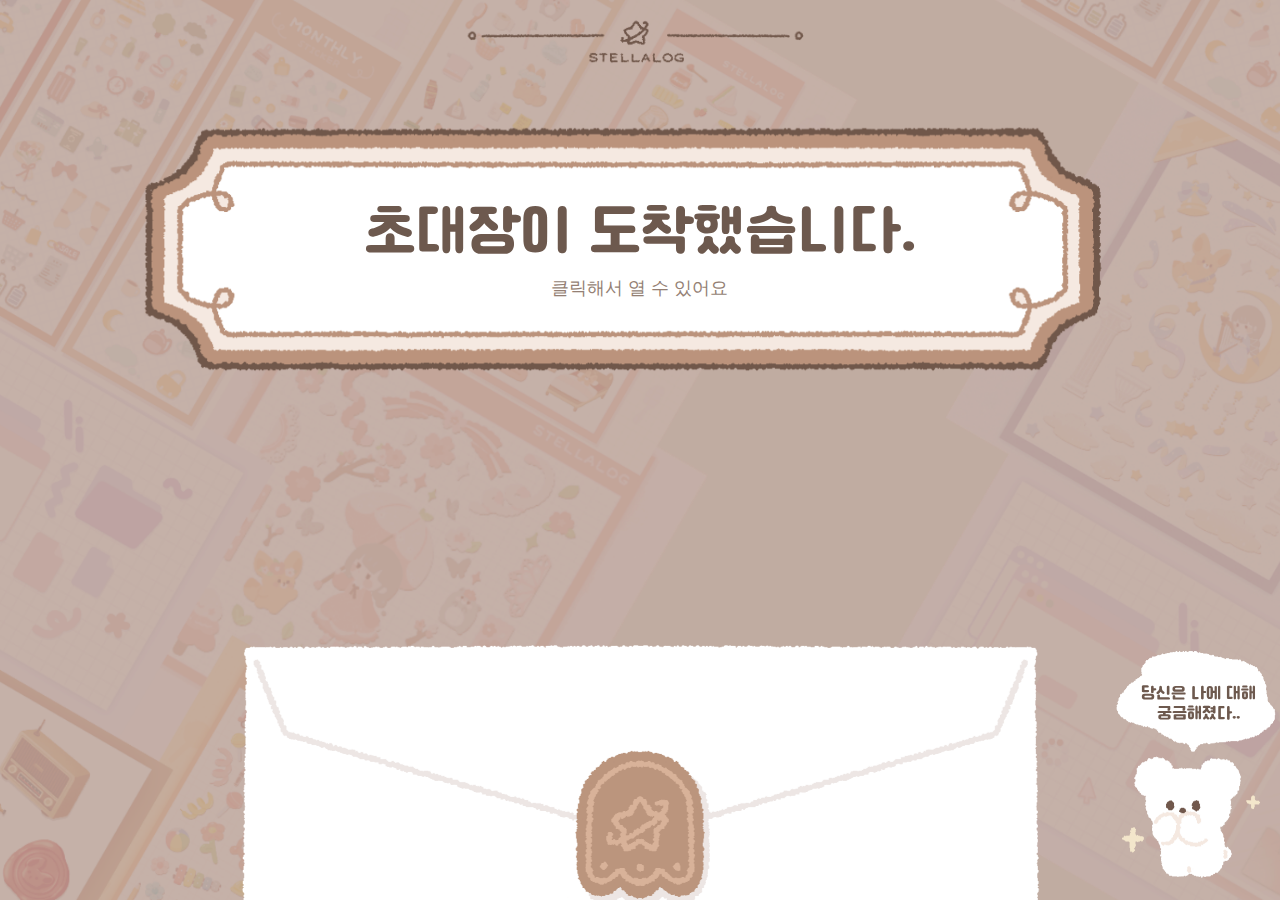
<file: index.html>
<!DOCTYPE html>
<html>
  <head>
    <link href="./images/stellalog_icon.png" rel="shortcut icon" type="image/x-icon" />
    <meta charset="UTF-8" />
    <link rel="stylesheet" href="./css/style.css" />
    <title>웨..디?</title>
  </head>

  <body>
    <img src="./images/logo.png" class="logo" />
    <div class="moving_title">
      <div class="text">
        초대장이 도착했습니다.
        <div class="tmi">클릭해서 열 수 있어요</div>
      </div>
      <img src="./images/Invite me.png" id="title" />
    </div>
    <a href="./html/unpack.html">
      <img src="./images/Pocket image.png" id="pack" class="pocket" />
    </a>

    <div>
      <img src="./images/talking.png" class="talking" />
      <div class="script">
        당신은 나에 대해<br />
        궁금해졌다..
      </div>
    </div>
  </body>
</html>
</file>
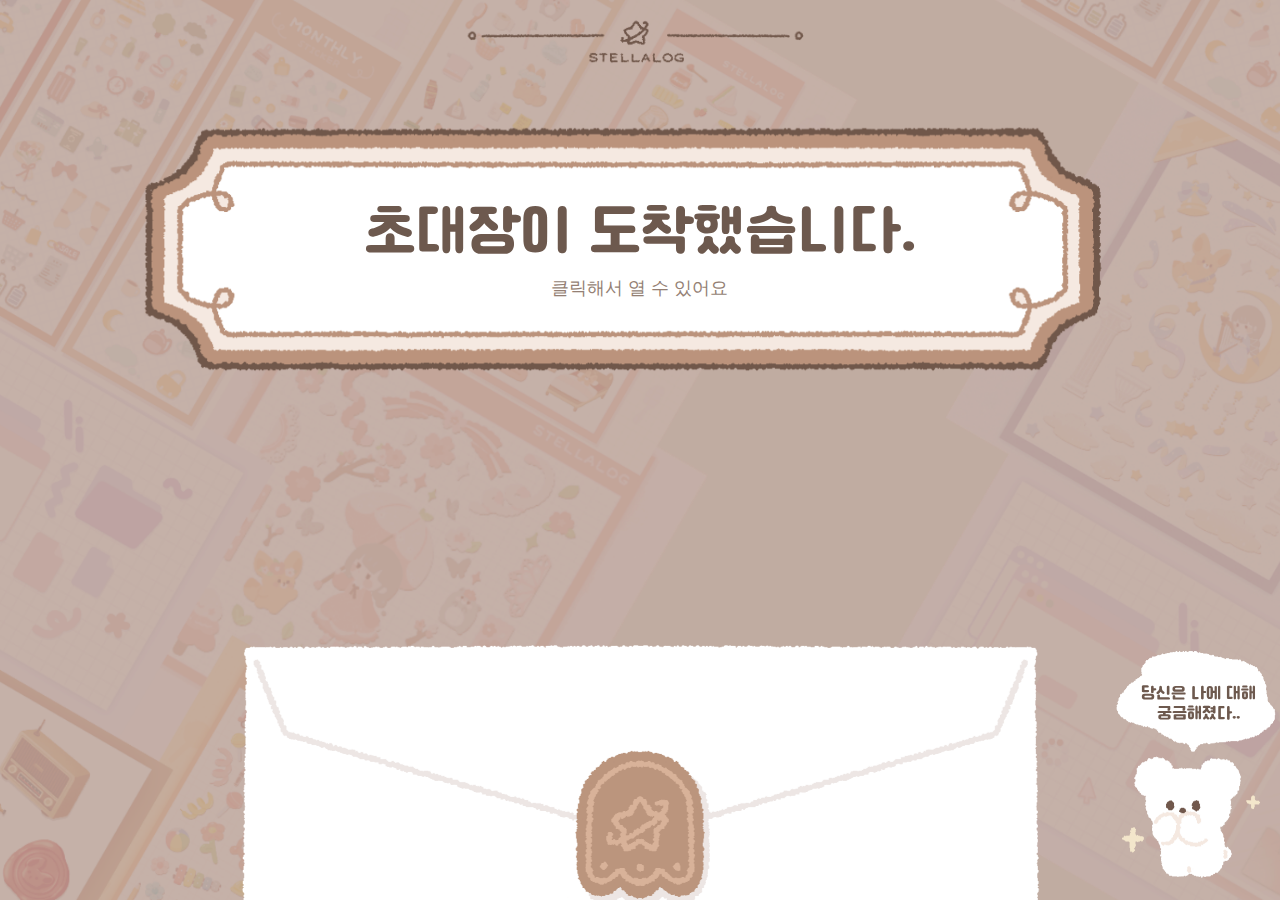
<file: html/index.html>
<!DOCTYPE html>
<html>
  <head>
    <link href="../images/stellalog_icon.png" rel="shortcut icon" type="image/x-icon" />
    <meta charset="UTF-8" />
    <link rel="stylesheet" href="../css/style.css" />
    <title>웨..디?</title>
  </head>

  <body>
    <img src="../images/logo.png" class="logo" />
    <div class="moving_title">
      <div class="text">
        초대장이 도착했습니다.
        <div class="tmi">클릭해서 열 수 있어요</div>
      </div>
      <img src="../images/Invite me.png" id="title" />
    </div>
    <a href="./unpack.html">
      <img src="../images/Pocket image.png" id="pack" class="pocket" />
    </a>

    <div>
      <img src="../images/talking.png" class="talking" />
      <div class="script">
        당신은 나에 대해<br />
        궁금해졌다..
      </div>
    </div>
  </body>
</html>
</file>
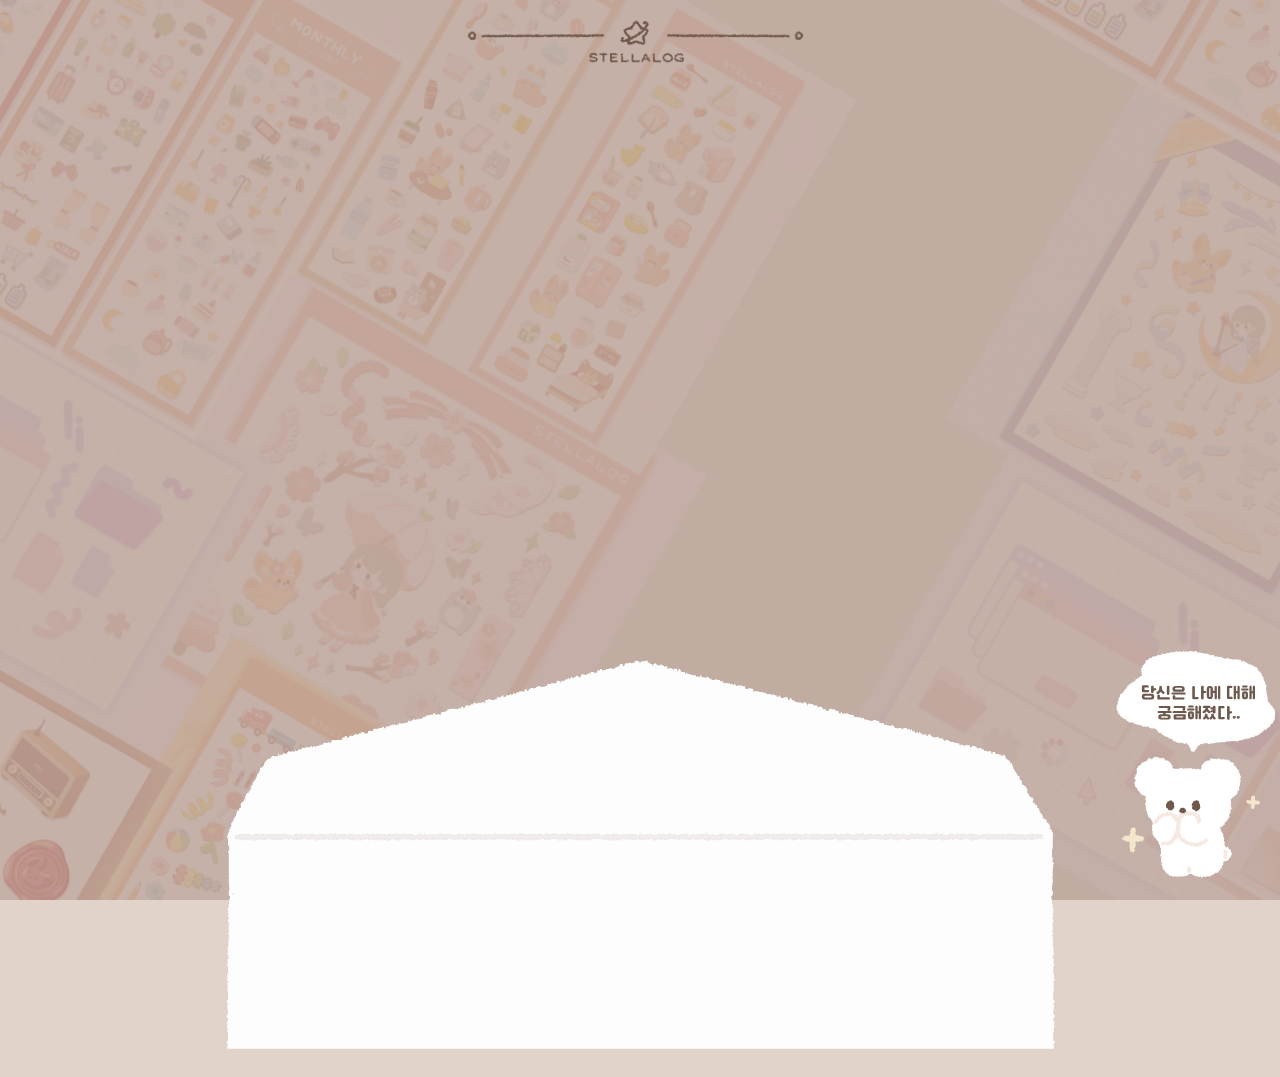
<file: html/unpack.html>
<!DOCTYPE HTML>
<html>
  <head>
    <link href="../images/stellalog_icon.png" rel="shortcut icon" type="image/x-icon">
    <link rel="preconnect" href="https://fonts.googleapis.com">
    <link rel="preconnect" href="https://fonts.gstatic.com" crossorigin>
    <link href="https://fonts.googleapis.com/css2?family=Oleo+Script+Swash+Caps&display=swap" rel="stylesheet">
    <link rel="preconnect" href="https://fonts.googleapis.com">
    <link rel="preconnect" href="https://fonts.gstatic.com" crossorigin>
    <link href="https://fonts.googleapis.com/css2?family=Noto+Sans+KR:wght@500&display=swap" rel="stylesheet">
    <meta charset="UTF-8" />
    <link rel="stylesheet" href ="../css/style.css">
    <title>웨..디!!!</title>
  </head>
    <img src="../images/bottom_pocket.png" class="pocket" id="bot">
    <img src="../images/logo.png" class="logo">
    <img src="../images/pocket.gif" class="pocket">
      <div class="letterbox about_me">

        <div class="set">
          <img src="../images/logo.png">
          <h1 class="title">welcome !</h1>
          <div class="invite">웨디의 방에 오신 여러분들을 환영합니다.</div>
          <div class="tmi">크루분들을 초대한 저는...</div>
          <p><img src="../images/profile.png" id="profile"></p>
          <div class="info">우아한 테크코스 6기<br/>후론트라라엔드 웨디(박세현)입니다.<br/><br/></div>
        </div>

        <div class="set">
          <img src="../images/start.png">
          <h1 class="title">about me !</h1>
          <div class="info">이름은 별의 커비에 나오는 웨이들디<img src="../images/waddleD.webp" height="80"/>에서 따왔습니다.<br/>
            멍청하고 귀엽게 생겨서 좋아합니다 ☺️<br/>
            그리고 평소에 "왜지????" 라고 자주 말해서 더 의미부여를 해봤습니다..<br/><br/>
            MBTI : ISFP <span class="tmi">눕는거사랑함+평화추구+매일 "그럴 수 있지" 달고살아요</span><br/>
            거주지: 신당역<span class="tmi">2호선 30분 타고감니다</span></div>
          <img src="../images/end.png">
        </div>

        <div class="set">
          <img src="../images/start.png">
          <h1 class="title">movies !</h1>
          <table class="movies">
            <thead>
              <tr>
                <th>순위</th>
                <th>제목</th>
                <th>포스터<br/>(클릭시 이동)</th>
                <th>줄거리</th>
              </tr>
            </thead>
            <tbody>
              <tr>
                <td class="movieTier">1</td>
                <td class="movieTitle">월-E</td>
                <td>
                  <a target="_blank" href="https://search.naver.com/search.naver?where=nexearch&sm=tab_etc&mra=bkEw&pkid=68&os=1802772&qvt=0&query=%EC%98%81%ED%99%94%20%EC%9B%94-E">
                    <img class='movieImage' src="../images/월e.jpeg"/>
                  </a>
                </td>
                <td class="description">텅 빈 지구에 홀로 남아 수백 년이란 시간을 외롭게 일만 하며 보내던 월-E (WALL-E: Waste Allocation Load Lifter Earth-Class, 지구 폐기물 수거-처리용 로봇). 그런 그가 매력적인 탐사 로봇 ‘이브’와 마주친 순간, 잡동사니 수집만이 낙이던 인생에도 소중한 목표가 생긴다.</td>
              </tr>
              <tr>
                <td class="movieTier">2</td>
                <td class="movieTitle">인터스텔라</td>
                <td>
                  <a target="_blank" href="https://search.naver.com/search.naver?where=nexearch&sm=tab_etc&mra=bkEw&x_csa=%7B%22isOpen%22%3Atrue%7D&pkid=68&os=1783161&qvt=0&query=%EC%9D%B8%ED%84%B0%EC%8A%A4%ED%85%94%EB%9D%BC%20%EC%A0%95%EB%B3%B4">
                    <img class='movieImage' src='../images/inter.jpeg'/>
                  </a>
                </td>
                <td class="description">세계 각국의 정부와 경제가 완전히 붕괴된 미래가 다가온다. 지난 20세기에 범한 잘못이 전 세계적인 식량 부족을 불러왔고, NASA도 해체되었다. 이때 시공간에 불가사의한 틈이 열리고, 남은 자들에게는 이 곳을 탐험해 인류를 구해야 하는 임무가 지워진다. 사랑하는 가족들을 뒤로 한 채 인류라는 더 큰 가족을 위해, 그들은 이제 희망을 찾아 우주로 간다. 그리고 우린 답을 찾을 것이다. 늘 그랬듯이…

                </td>
              </tr>
              <tr>
                <td class="movieTier">3</td>
                <td class="movieTitle">짱구는 못말려 극장판: 태풍을 부르는 노래하는 엉덩이 폭탄!</td>
                <td>
                  <a target="_blank" href="https://ko.wikipedia.org/wiki/%EC%A7%B1%EA%B5%AC%EB%8A%94_%EB%AA%BB%EB%A7%90%EB%A0%A4_%EA%B7%B9%EC%9E%A5%ED%8C%90:_%ED%83%9C%ED%92%8D%EC%9D%84_%EB%B6%80%EB%A5%B4%EB%8A%94_%EB%85%B8%EB%9E%98%ED%95%98%EB%8A%94_%EC%97%89%EB%8D%A9%EC%9D%B4_%ED%8F%AD%ED%83%84!">
                    <img class='movieImage' src='../images/jjang.jpeg'/>
                  </a>
                </td>
                <td class="description">어느 날 오키나와 바닷가로 피서를 온 노하라 일가와 시로. 그런데 물 근처에서 놀던 시로는 정체모를 물체를 발견했고, 그것이 바위에 올라가 엉덩이춤을 추고 있던 신노스케에게 향하자 위기를 감지하고는 재빨리 신노스케를 밀쳐냈다. 그리고 물체는 시로의 엉덩이에 장착되었다. </td>
              </tr>
              <tr>
                <td class="movieTier">4</td>
                <td class="movieTitle">컨택트</td>
                <td>
                  <a target="_blank" href="https://search.naver.com/search.naver?sm=tab_hty.top&where=nexearch&ssc=tab.nx.all&query=%EC%BB%A8%ED%83%9D%ED%8A%B8&oquery=%EC%BB%A8%ED%83%9D%ED%8A%B8&tqi=iPfMmdqVOZCsscPwkqwssssst6h-031557">
                    <img class='movieImage' src='../images/contact.jpeg'/>
                  </a>
                </td>
                <td class="description">앨리 애로위(Dr. Eleanor Arroway: 조디 포스터 분)는 어린 시절, 밤마다 모르는 상대와 교신을 기다리며 단파 방송에 귀를 기울이던 소녀였다. 어려서 돌아가신 어머니의 얼굴 조차 모르고, 자신의 관심 분야를 적극적으로 지원해 주던 아버지 마저 돌아가신 후, 그녀는 자신이 찾고자 하는 절대적인 진리의 해답은 과학에 있다고 믿게 된다. 어려서부터 수학과 과학에 천부적인 재능을 보인 그녀는 대학을 모두 장학금으로 졸업한 수재 과학도가 된다. 그녀는 ‘이 거대한 우주에 우리만 존재한다는 것은 공간의 낭비다’라는 신념으로, 진리 탐구의 영역을 우주로 넓혀 외계 생명체의 존재를 찾아내는 것을 궁극적 삶의 목표로 삼게 된다. </td>
              </tr>
              <tr>
                <td class="movieTier">5</td>
                <td class="movieTitle">가타카</td>
                <td>
                  <a target="_blank" href="https://search.naver.com/search.naver?where=nexearch&sm=tab_etc&mra=bkEw&x_csa=%7B%22isOpen%22%3Atrue%7D&pkid=68&os=1757059&qvt=0&query=%EA%B0%80%ED%83%80%EC%B9%B4%20%EC%A0%95%EB%B3%B4">
                    <img class='movieImage' src='../images/gattaca.webp'/>
                  </a>
                </td>
                <td class="description">"하느님이 행하신 일을 보라, 하느님이 굽게 하신 것을 누가 능히 곧게 하겠느냐?" - 전도서 7장 13절 / “우리가 자연을 함부로 바꾸려 하지만 자연도 우릴 바꾸려 할 것이다.” - 윌리암 게리린 가까운 미래, 우주 항공 회사 가타카의 가장 우수한 인력으로 손꼽히고 있는 제롬 머로우(Vincent/Jerome: 에단 호크 분), 큰 키에 잘생긴 외모, 우주 과학에 대한 탁월한 지식과 냉철함, 그리고 완벽한 우성인자(유전법칙의 우/열성이 아닌 ‘우수한 유전자’을 가르킴)를 갖추고 있다. 토성 비행 일정을 일주일 남겨두고 약간은 흥분을 느끼고 있는 그의 과거는 우주 비행은 꿈도꾸지 못할 부적격자 빈센트 프리만이었다. 부모님의 사랑으로 태어난 신의 아이 빈센트의 운명은 심장 질환에, 범죄자의 가능성을 지니고, 31살에 사망하는 것이었다. </td>
              </tr>
            </tbody>
          </table>
          <img src="../images/end.png">
        </div>

        <div class="set">
          <img src="../images/start.png">
          <div class="title">comment !</div>
          <form>
            <label >이름:</label>
            <input id="userName" type="text"/>
            <br/>
            <label>본인 취향 영화:</label>
            <ul id="favoriteMovies"></ul>
            <br/>
            <button type="submit" id="favoriteMoviesSubmit">등록</button>
            <button type="reset">취소</button>
          </form>
          <img src="../images/end.png">
        </div>

        <div class="set">
          <img src="../images/start.png">
          <img src="../images/brand.png" class="brand">
          <img src="../images/end.png">
        </div>

      </div>

      <img src="../images/talking.png" class="talking" />
      <div class="script">
          당신은 나에 대해<br />
          궁금해졌다..
      </div>
    
    </body>
  <script src="../js/favoritMovies.js"></script>
  <script src="../js/noticeMatchCount.js"></script>
</html>
</file>
<file: css/style.css>
html {
  width: 100%;
  height: 100%;
}

body {
  overflow: hidden;

  background-color: #e1d2ca;
  background-size: cover;
  background-attachment: fixed;
  background-image: url('../images/background.png');

  margin: 0;
  width: 100%;
  display: flex;
  flex-direction: column;
  align-items: center;
  position: absolute;
}

@font-face {
  font-family: 'cute';
  src: url('../font/Cafe24Ssurround\ 2022-05-03\ 07_28_34.ttf');
}

@font-face {
  font-family: 'cute_air';
  src: url('../font/Cafe24SsurroundAir\ 2022-05-03\ 07_28_36.ttf');
}

#title {
  width: 86%;
}

.pocket {
  width: 100%;
  position: fixed;
  margin-left: auto;
  margin-right: auto;
  left: 0;
  right: 0;
  bottom: -150px;
}

.talking {
  width: 200px;
  position: fixed;
  bottom: 0px;
  right: -10px;
  z-index: 2;
}

.script {
  font-family: 'cute';
  font-size: 16px;
  text-align: center;
  color: #6d594e;
  position: fixed;
  bottom: 176px;
  right: 24px;
  z-index: 2;
}

.logo {
  width: 30%;
  z-index: 1;
}

.moving_title {
  text-align: center;
  position: relative;
  margin-left: auto;
  margin-right: auto;
  left: 0;
  right: 0;
  animation: title-ani 1s ease-in-out forwards;
  animation-direction: alternate;
  animation-iteration-count: infinite;
}

.text {
  width: 80%;
  font-family: 'cute';
  font-size: 55px;
  color: #6d594e;
  position: absolute;
  top: 50%;
  left: 50%;
  transform: translate(-50%, -40%);
}

#pack {
  width: 96%;
  bottom: -30px;
}

.letterbox {
  padding: 50px;
  display: block;
  height: calc(100vh - 350px);
  width: 50%;
  border-radius: 30px;
  background-color: #e1d2ca;
  opacity: 0;
  margin-left: auto;
  margin-right: auto;
  animation: letter-ani 1s ease-in-out forwards;
  animation-delay: 2.2s;
  z-index: 3;
  scrollbar-width: none;
  padding-bottom: 400px;
  overflow-y: scroll;
}

.about_me {
  overflow: auto;

  background-color: #e1d2ca;
}

#bot {
  animation: bot-ani 0.1s linear forwards;
  animation-delay: 2s;
  opacity: 0;
  z-index: 99;
}

@keyframes bot-ani {
  from {
    opacity: 0;
  }
  to {
    opacity: 1;
  }
}

@keyframes title-ani {
  from {
    transform: translateY(50px);
  }
  to {
    transform: translateY(0);
  }
}

@keyframes letter-ani {
  from {
    transform: translateY(1000px);
    opacity: 1;
  }
  to {
    transform: translateY(0px);
    opacity: 1;
  }
}

.set > img {
  width: 80%;
}

.set {
  text-align: center;
}

.title {
  font-family: 'Oleo Script Swash Caps', cursive;
  font-size: 70px;
  color: #6d594e;
}

.tmi {
  text-align: center;
  margin: 10px;
  color: #947f74;
  font-family: 'Noto Sans KR', sans-serif;
  font-size: 18px;
}

.info {
  margin: 30px;
  color: #6d594e;
  font-family: 'Noto Sans KR', sans-serif;
  font-size: 23px;
}

.invite {
  color: #6d594e;
  font-family: 'Noto Sans KR', sans-serif;
  font-size: 40px;
}

.brand {
  width: 90%;
}

#profile {
  width: 60%;
}

.movieImage {
  width: 120px;
}

.movieTier {
  width: 50px;
  font-family: 'cute';
  font-size: 26px;
  text-align: center;
  color: #6d594e;
}

.movieTitle {
  width: 150px;
  font-family: 'cute';
  font-size: 16px;
  text-align: center;
  color: #6d594e;
}

.description {
  color: #6d594e;
}

table {
  border: 1px solid #6d594e;
}

th {
  padding: 10px 5px;
  border-bottom: 1px solid #6d594e;
}

ul {
  list-style-type: none;
  text-align: left;
  display: inline;
  padding: 0;
}

label {
  color: #6d594e;
  font-size: 16px;
  font-weight: 700;
}

li {
  display: inline;
}

li > label {
  font-weight: 400;
}

button {
  border: none;
  background-color: #6d594e;
  border-radius: 4px;
  padding: 8px 12px;
  color: white;
  margin: 5px;
}

input {
  padding: 5px;
  border-radius: 4px;
  border: none;
  text-align: center;
  width: 70px;
  box-shadow: 5px 5px 10px rgba(0, 0, 0, 0.1);
}

input[type='checkbox'] {
  width: auto;
}
</file>
